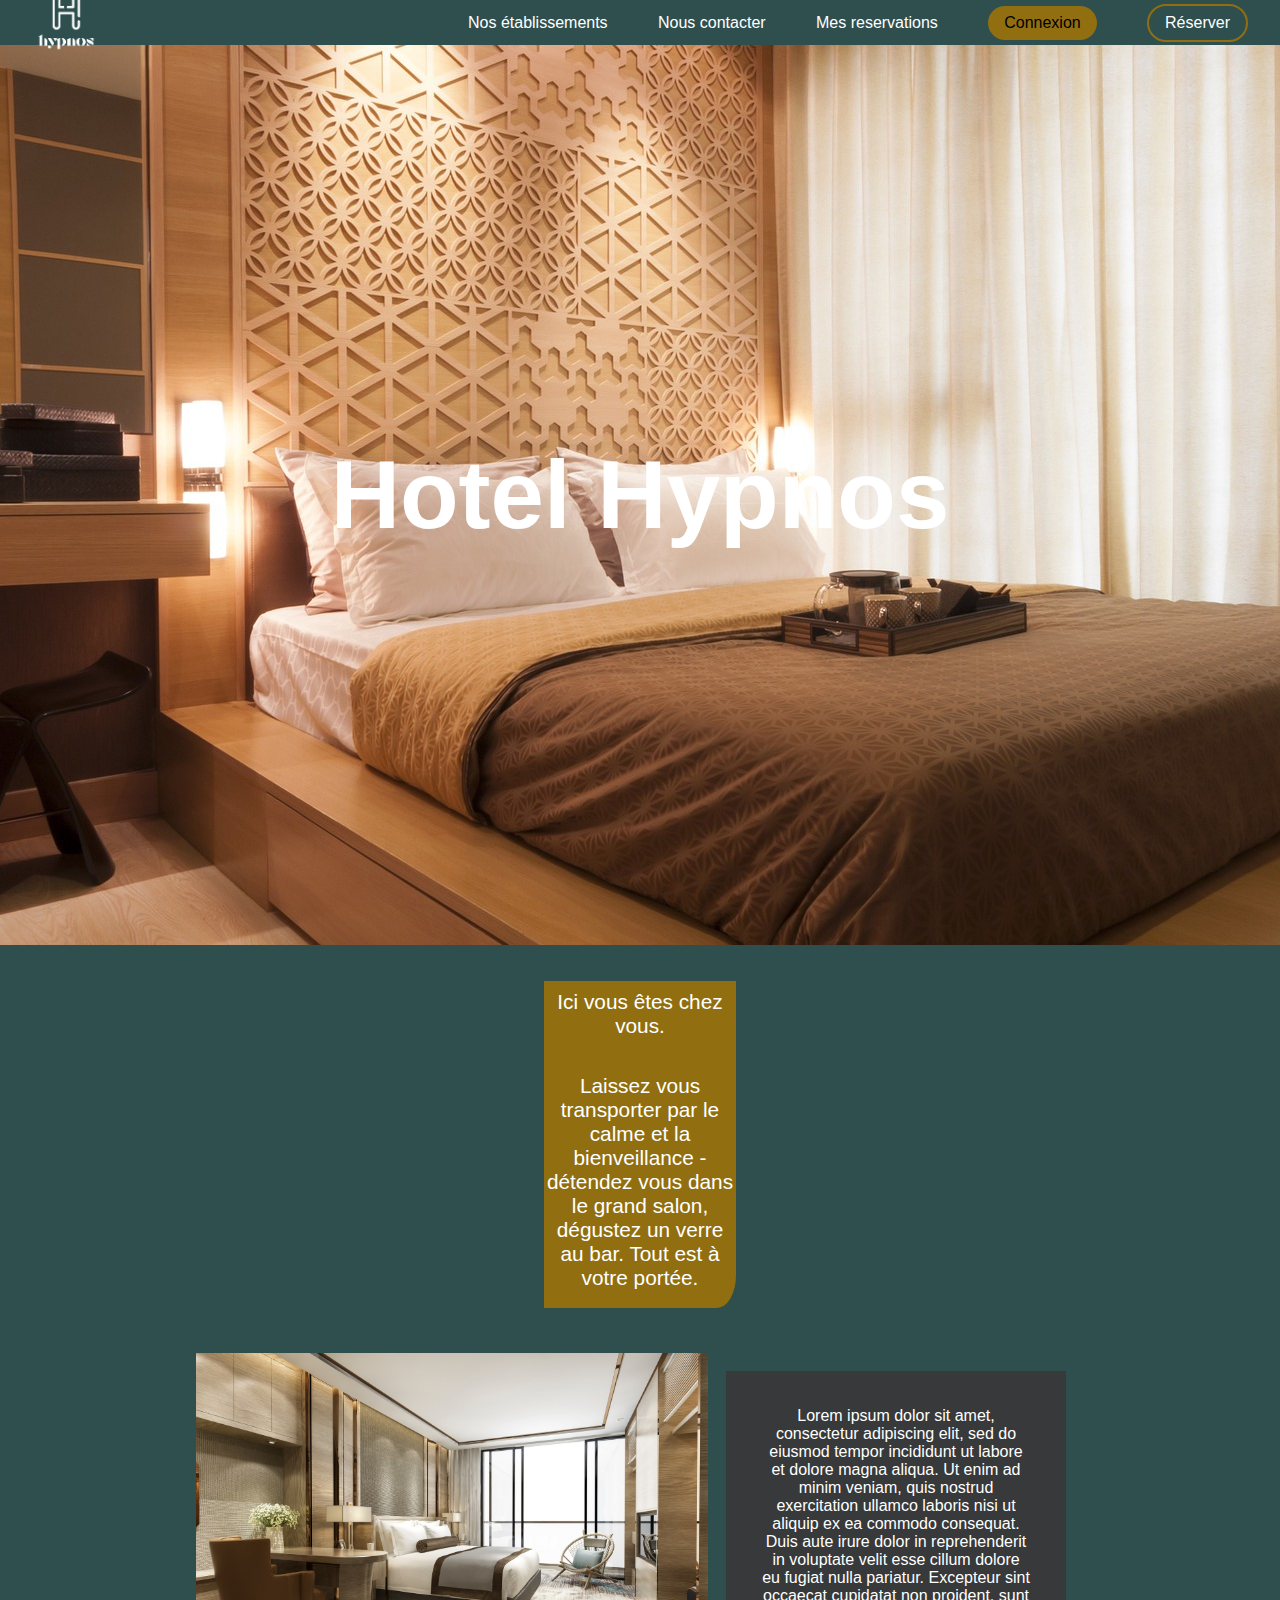
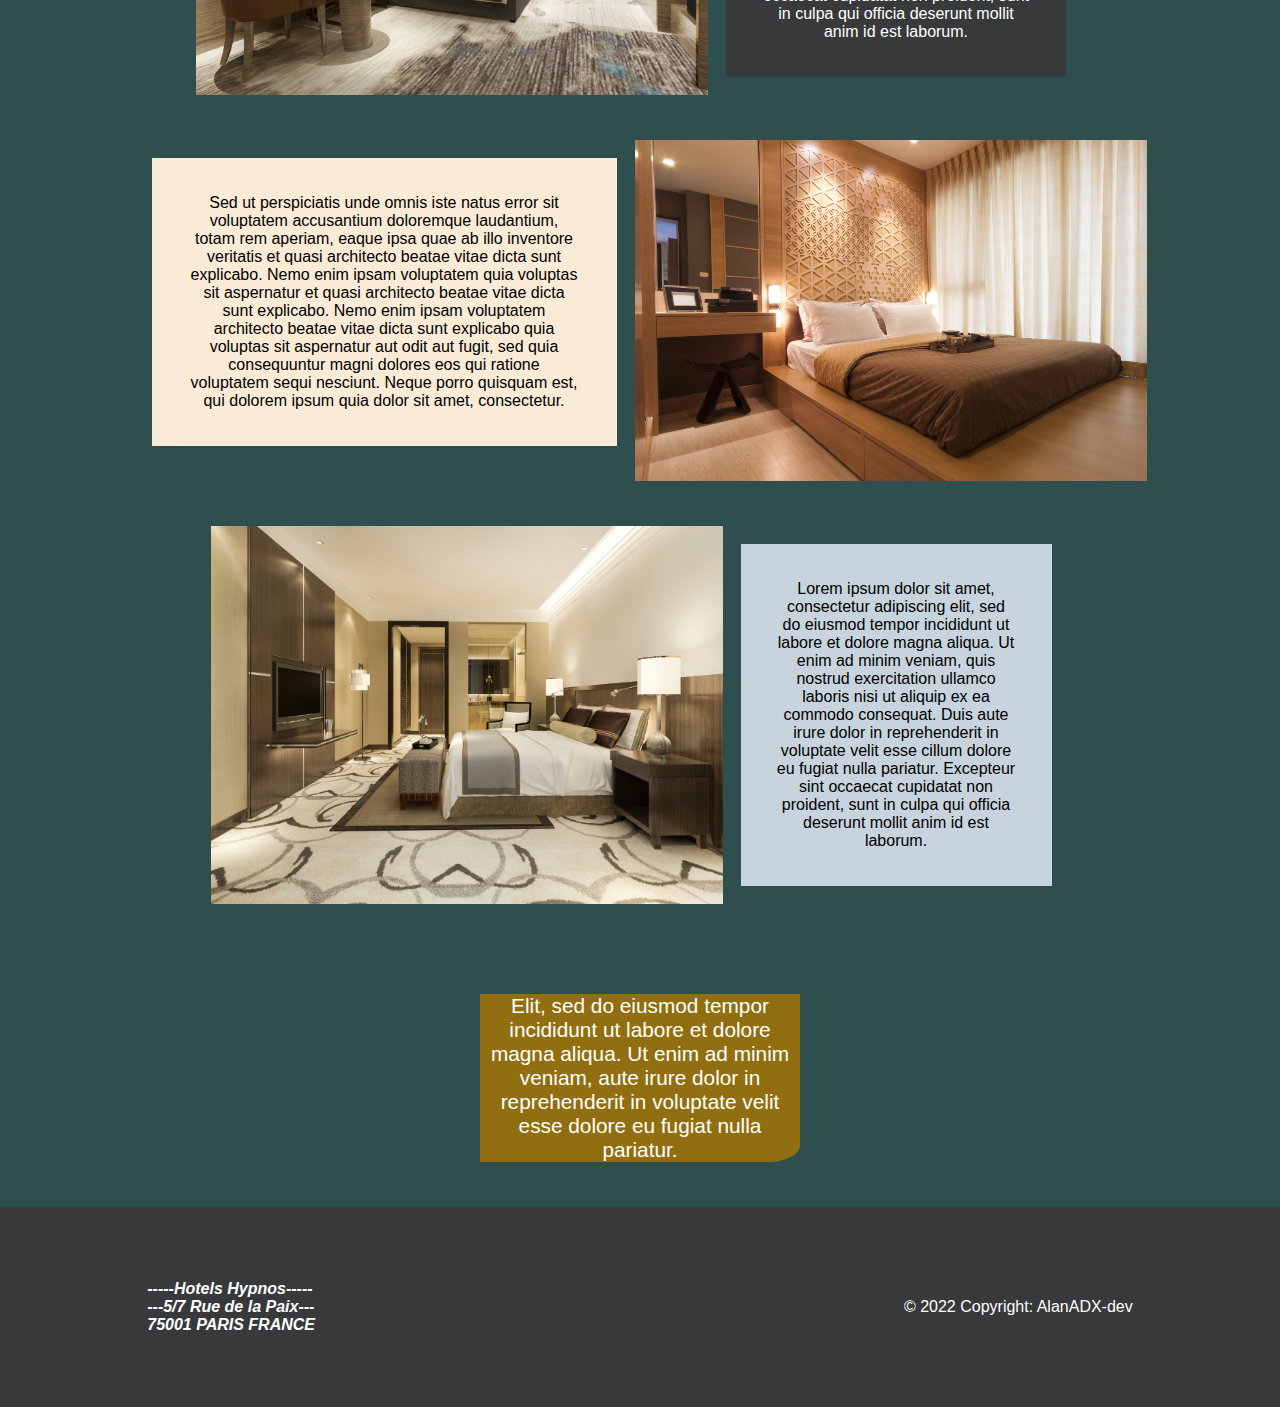
<file: index.html>
<!DOCTYPE html>
<html lang="fr">
<head>
    <meta charset="UTF-8">
    <meta http-equiv="X-UA-Compatible" content="IE=edge">
    <meta name="viewport" content="width=device-width, initial-scale=1.0">
    <title>Hôtels Hypnos | Hôtels de Luxe en France</title>
    <meta content="Hôtels Hypnos est un ensemble d'hotels de luxe 4 étoiles situés en France" name="description"/>
    <meta content="Hôtels Hypnos | Hôtels de Luxe en France" property="og:title"/>
    <meta content="Hôtels Hypnos est un ensemble d'hotels de luxe 4 étoiles situés en France" property="og:description"/>
    <meta content="Hôtels Hypnos | Hôtels de Luxe en France" property="twitter:title"/><meta content="Hôtels Hypnos est un ensemble d'hotels de luxe 4 étoiles situés en France" property="twitter:description"/>
    <meta property="og:type" content="website"/><meta content="summary_large_image" name="twitter:card"/><meta content="width=device-width, initial-scale=1" name="viewport"/>
   
    <link rel="stylesheet" href="https://cdnjs.cloudflare.com/ajax/libs/font-awesome/6.1.0/css/all.min.css" integrity="sha512-10/jx2EXwxxWqCLX/hHth/vu2KY3jCF70dCQB8TSgNjbCVAC/8vai53GfMDrO2Emgwccf2pJqxct9ehpzG+MTw==" crossorigin="anonymous" referrerpolicy="no-referrer" />
    <link rel="stylesheet" href="style.css">
    
</head>
<body>
    <header>
        <nav>
            <a href="#" class="logo"><img src="./images/logoblanc.png" alt="Logo" class="logo"></a>
            <div class="toggle">
                <i class="fas fa-bars open"></i>
                <i class="fas fa-times close"></i>
            </div>
            <ul class="menu">
                <li><a href="#">Nos établissements</a></li>
                <li><a href="#">Nous contacter</a></li>
                <li><a href="#">Mes reservations</a></li>
                
                <li><button class="btn">Connexion</button></li>
                <li><button class="btn btn-secondary">Réserver</button></li>
            </ul>
        </nav>
    </header>
    
    <div class="banner">
        <H1>Hotel Hypnos</H1>
        <a href="#main" class="arrow" ><i class="fa-solid fa-angles-down"></i></a>
    </div>

    <main class="container" id="main">
        <div class="intro">
            <p class="introPart1">Ici vous êtes chez vous.</p>
            <p class="introPart2">Laissez vous transporter par le calme et la bienveillance - détendez vous dans le grand salon, dégustez un verre au bar. Tout est 
                à votre portée.</p>
        </div>
        <div class="card card1">
            <img src="./images/pic2.jpg" alt="photo" class="pic">
            <div class="textContainer"><p class="textCard textCard1">Lorem ipsum dolor sit amet, consectetur adipiscing elit, sed do eiusmod tempor incididunt ut labore et dolore magna aliqua. Ut enim ad minim veniam, 
                quis nostrud exercitation ullamco laboris nisi ut aliquip ex ea commodo consequat. Duis aute irure dolor in reprehenderit in voluptate velit esse cillum 
                dolore eu fugiat nulla pariatur. Excepteur sint occaecat cupidatat non proident, sunt in culpa qui officia deserunt mollit anim id est laborum.</p></div>
        </div>
        <div class=" card card2">
            <div class="textContainer"><p class="textCard textCard2">Sed ut perspiciatis unde omnis iste natus error sit voluptatem accusantium doloremque laudantium, totam rem aperiam, eaque ipsa quae ab illo inventore 
                veritatis et quasi architecto beatae vitae dicta sunt explicabo. Nemo enim ipsam voluptatem quia voluptas sit aspernatur et quasi architecto beatae vitae dicta sunt explicabo. Nemo enim ipsam voluptatem  architecto beatae vitae dicta sunt explicabo quia voluptas sit aspernatur aut odit aut fugit, sed quia 
                consequuntur magni dolores eos qui ratione voluptatem sequi nesciunt. Neque porro quisquam est, qui dolorem ipsum quia dolor sit amet, consectetur.</p></div>
            <img src="./images/pic1.jpg" alt="photo" class="pic">
        </div>
        <div class=" card card3">
            <img src="./images/pic3.jpg" alt="photo" class="pic">
            <div class="textContainer"><p class="textCard textCard3">Lorem ipsum dolor sit amet, consectetur adipiscing elit, sed do eiusmod tempor incididunt ut labore et dolore magna aliqua. Ut enim ad minim veniam, 
                quis nostrud exercitation ullamco laboris nisi ut aliquip ex ea commodo consequat. Duis aute  irure dolor in reprehenderit in voluptate velit esse cillum 
                dolore eu fugiat nulla pariatur. Excepteur sint occaecat cupidatat non proident, sunt in culpa qui officia deserunt mollit anim id est laborum.</p></div>
        </div>
        <div class="outro">
            <p>Elit, sed do eiusmod tempor incididunt ut labore et dolore magna aliqua. Ut enim ad minim veniam, aute  irure dolor in reprehenderit in voluptate velit esse dolore eu fugiat nulla pariatur.</p>
        </div>
    </main>
    <footer>
        
        <address class="address">
            <h4>-----Hotels Hypnos-----</h4>
            <h4>---5/7 Rue de la Paix---</h4>
            <h4>75001 PARIS FRANCE</h4>
        </address>
        

        <div class="footerElement">
            <div>
                <a href="https://twitter.com/?lang=fr" target="_blank"><i class="fa-brands fa-twitter socials"></i></a>
                <a href="https://fr-fr.facebook.com/" target="_blank"><i class="fa-brands fa-facebook socials"></i></a>
            </div>
        </div>
        <div class="copyright footerElement">
            © 2022 Copyright: AlanADX-dev
        </div>
    </footer>


    <script type="text/javascript" src="main.js"></script>
</body>
</html>
</file>
<file: style.css>
/* css general */
    * {
        margin: 0;
        padding: 0;
        box-sizing: border-box;
    }
    
    html {
        font-size: 16px;
    }
    
    body {
        font-family: sans-serif;
        background: darkslategray;
    }
    
    header {
        position: sticky;
        width: 100%;
        height: 5vh;
        top: 0;
        left: 0;
        background: darkslategrey;
        color: #fff;
        padding: 0 2rem;
        z-index: 1;
    }
    footer {
        display: flex;
        width: 100%;
        height: 200px;
        background-color: #37393A;
        margin-top: 5vh;
        justify-content: space-around;
        align-items: center;
        color: white;
    }
    nav {
        width: 100%;
        height: 100%;
        display: flex;
        justify-content: space-between;
        align-items: center;
    }
    
    /* menu et banner */
    .logo {
        max-width: 69px;
    }
    
    .toggle {
        display: none;
    }
    
    .menu {
        display: flex;
        justify-content: space-between;
        align-items: center;
        list-style: none;
        width: 780px;
    }
    
    .menu li a {
        color: #fff;
        text-decoration: none;
    }
    
    .btn {
        border: 0;
        background: #916f10;
        font-size: 1rem;
        padding: 0.5rem 1rem;
        border-radius: 20px;
    }
    
    .btn.btn-secondary {
        background: transparent;
        border: 2px solid #916f10;
        color: #fff;
    }
    
    
    .banner {
        display: flex;
        flex-direction: column;
        align-items: center;
        justify-content: start;
        height: 100vh;
        line-height: 100vh;
        background: url('./images/background.jpg');
        background-repeat: no-repeat;
        background-position: center;
        z-index: 0;
    }

    .banner h1 {
        z-index: 0;
        height: 5em;
        color: white;
        font-size: 6rem;
        animation-name: titleEffect;
        -webkit-animation: titleEffect 3s cubic-bezier(0.215, 0.610, 0.355, 1.000) both;
	    animation: titleEffect 3s cubic-bezier(0.215, 0.610, 0.355, 1.000) both;
    }

    @-webkit-keyframes titleEffect {
        0% {
          letter-spacing: 1em;
          -webkit-transform: translateZ(400px);
                  transform: translateZ(400px);
          opacity: 0;
        }
        40% {
          opacity: 0.6;
        }
        100% {
          -webkit-transform: translateZ(0);
                  transform: translateZ(0);
          opacity: 1;
        }
      }
      @keyframes titleEffect {
        0% {
          letter-spacing: 1em;
          -webkit-transform: translateZ(400px);
                  transform: translateZ(400px);
          opacity: 0;
        }
        40% {
          opacity: 0.6;
        }
        100% {
          -webkit-transform: translateZ(0);
                  transform: translateZ(0);
          opacity: 1;
        }
      }


    .arrow {
        z-index: 0;
        height: 5em;
        color: white;
        font-size: 2rem;
        position: relative;
        bottom: 200px;
        animation-name: arrowJump;
        animation-duration: 1s;
        animation-delay: 0s;
        animation-iteration-count: infinite;
    }

    @keyframes arrowJump {
        0% {
            -webkit-transform: translate3d(0px, 0px, 0px);
            transform: translate3d(0px, 0px, 0px);
        }
        50% {
            -webkit-transform: translate3d(0px, 10px, 0px);
            transform: translate3d(0px, 10px, 0px);
        }
        100% {
            -webkit-transform: translate3d(0px, 0px, 0px);
            transform: translate3d(0px, 0px, 0px);
        }
    }

    /* main content */
    .container {
        display: flex;
        flex-direction: column;
        align-items: center;
    }

    .intro {
        display: inline;
        flex-direction: column;
        background-color: #916f10;
        width: 15vw;
        height: auto;
        margin-top: 4vh;
        text-align: center;
        text-justify: inter-word;
        color:white;
        border-radius: 0% 0% 10% 0%;
        font-size: 1.3rem;
    }
    .introPart1 {
        margin-top: 1vh;
        margin-bottom: 4vh;
    }
    .introPart2 {
        margin-bottom: 2vh;
    }

    .container .card {
        margin-top: 5vh;
        display: inline-flex;
    }

    .container .pic {
        width: 40vw;
    }

    .container .textCard {
        margin: 2vh;
        text-align: center;
        text-justify: inter-word;
        font-size: 1rem;
        padding: 4vh;
        z-index: 1;
        animation-duration: 2s;
        animation-delay: 0s;
        animation-iteration-count: 1 ;
        animation-fill-mode: forwards;
    }

   
    .container .textCard1 {
        width: 340px;
        background-color: #37393A;
        color: white;
        animation-name: slideLeft;
        
    }
    .container .textCard2 {
        width: 465px;
        background-color: antiquewhite;
        animation-name: slideRight;
        
    }
    .container .textCard3 {
        width: 311px;
        background-color: #C7D3DD;
        animation-name: slideLeft;
        
    }

    @keyframes slideLeft {
        0% {
            -webkit-transform: translate3d(0px, 0px, 0px);
            transform: translate3d(0px, 0px, 0px);
        }
        100% {
            -webkit-transform: translate3d(-50px, 0px, 0px);
            transform: translate3d(-50px, 0px, 0px);
        }
    }

    @keyframes slideRight {
        0% {
            -webkit-transform: translate3d(0px, 0px, 0px);
            transform: translate3d(0px, 0px, 0px);
        }
        100% {
            -webkit-transform: translate3d(50px, 0px, 0px);
            transform: translate3d(50px, 0px, 0px);
        }
    }

    .outro {
        display: inline;
        flex-direction: column;
        background-color: #916f10;
        width: 25vw;
        height: auto;
        margin-top: 10vh;
        text-align: center;
        text-justify: inter-word;
        color:white;
        border-radius: 0% 0% 10% 0%;
        font-size: 1.3rem;
        }
    
    .fa-brands {
        color: white;
        font-size: 2rem;
    }









    

    /* responsive */

    @media all and (max-width: 975px) {
    
        .toggle {
            display: block;
            font-size: 2rem;
            cursor: pointer;
            position: relative;
            z-index: 2;
        }
    
        .logo {
            position: relative;
            z-index: 2;
            max-width: 69px;
            
        }
        
    
        .open {
            display: block;
        }
    
        .close {
            display: none;
        }
    
        .open .open {
            display: none;
        }
    
        .open .close {
            display: block;
        }
    
        .menu {
            position: absolute;
            top: 0;
            left: 0;
            width: 100%;
            height: 100vh;
            background: darkslategray;
            flex-direction: column;
            padding: 2rem;
            justify-content: space-around;
            transform: translateY(-100%);
            transition: transform 1s;
        }
    
        .menu li a {
            font-size: 2rem;
        }
    
        .btn {
            font-size: 2rem;
        }
    
        .open .menu {
            transform: translateY(0);
        }
        .intro {
            width: 90vw;
        }
        .container .card {
            display: flex;
            flex-direction: column;
            margin-top: 10vh;
        }
        
        .container .pic {
            width: 90vw;
            padding-left: 4vh;
        }
        
        .container .textCard {
            width: 90vw;
            animation-duration: 0s;
            animation-fill-mode: backwards;

        }
        .outro {
            width: 90vw;
            font-size: 1rem;
            }

        footer {
            display: flex;
            flex-direction: column;
            width: 100%;
            height: auto;
            padding: 2vh;
            justify-content: space-between;
        }
        .logoFooter {
            position: relative;
            max-width: 69px;
            
        }
        .footerElement {
            margin-top: 15px;
        }
    }
</file>
